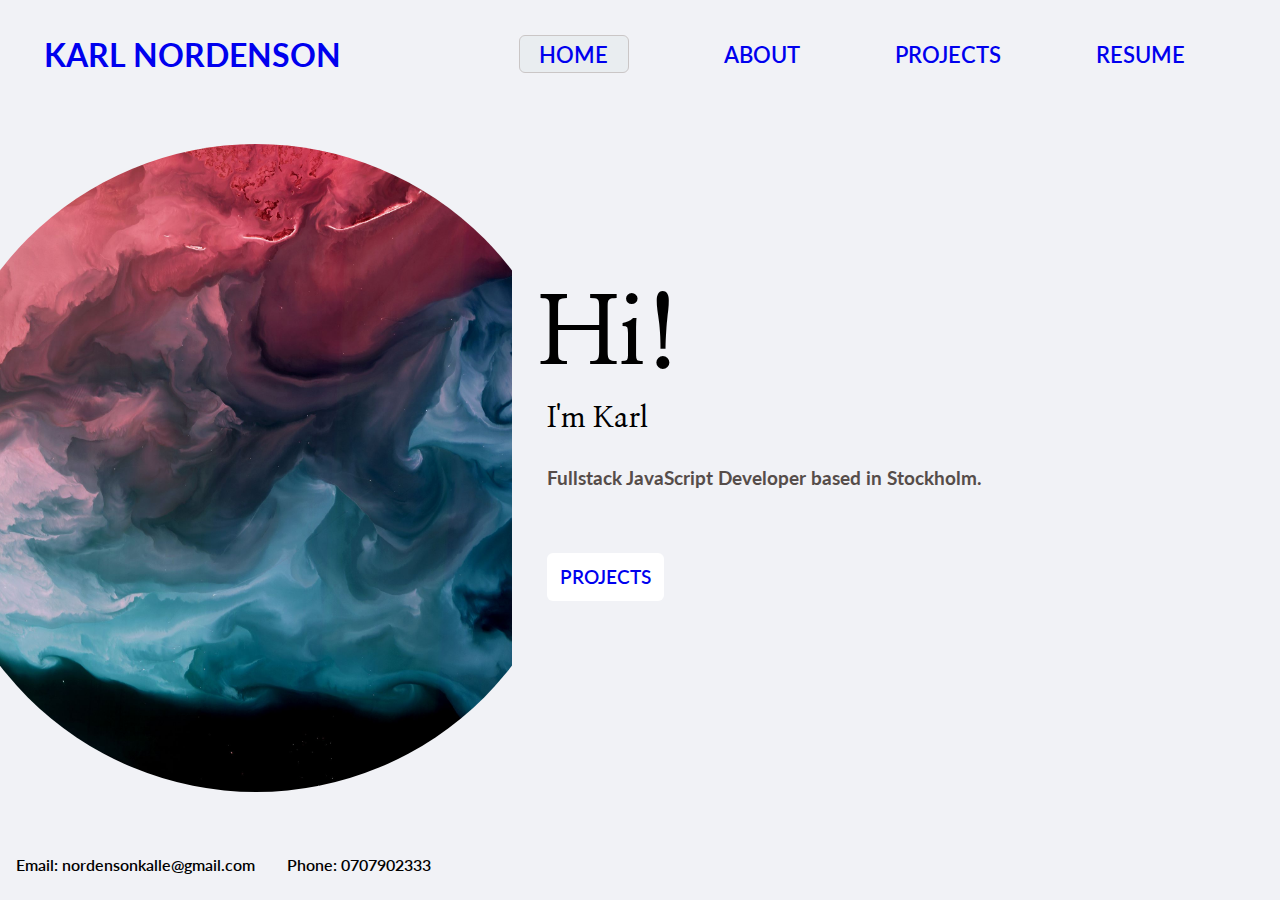
<file: index.html>
<!DOCTYPE html>
<html lang="en">
<head>
    <meta charset="UTF-8">
    <meta http-equiv="X-UA-Compatible" content="IE=edge">
    <meta name="viewport" content="width=device-width, initial-scale=1.0">
    <link rel="stylesheet" href="style.css">
    <title>Karl Nordenson - Home</title>
    <!-- Google tag (gtag.js) -->
<script async src="https://www.googletagmanager.com/gtag/js?id=G-8R57VBYNRJ"></script>
<script>
  window.dataLayer = window.dataLayer || [];
  function gtag(){dataLayer.push(arguments);}
  gtag('js', new Date());

  gtag('config', 'G-8R57VBYNRJ');
</script>
<script>
    function trackButtonClick() {
        console.log('Button clicked');

        gtag('event', 'click', {
            'event_category': 'Button',
            'event_label': 'Projects Button Clicked'
        });
    }

    document.addEventListener("DOMContentLoaded", function() {
        var projectsButton = document.getElementById('projectsButton');
        if (projectsButton) {
            projectsButton.addEventListener('click', trackButtonClick);
        }
    });
</script>
</head>
<body>
    <header>
        <section class="hleft">
            <h1 ><a class="headername" href="index.html">KARL NORDENSON</a></h1>
        </section>
        <nav class="hnav">
            <ul class="navlinks">
                <li class="highlighted"><a href="index.html">Home</a></li>
                <li><a href="about.html">About</a></li>
                <li><a href="projects.html">Projects</a></li>
                <li><a href="resume.html">Resume</a></li>
            </ul>
        </nav>
    </header>
    
    
    
    <main class="home-container">
        <div class="home-col-left">
                <img src="abstractresize.jpg" alt="Some abstract art.">
        </div>
        <section class="home-col-right">
            <h1>Hi!</h1>
            <h3>I'm Karl</h3>
            <h4>Fullstack JavaScript Developer based in Stockholm.</h4>
            <a href="projects.html" class="portlink" id="projectsButton">PROJECTS</a>
        </section>
        </main>
    <footer>
        <p>Email: nordensonkalle@gmail.com</p>
        <p>Phone: 0707902333</p>
    </footer>

</body>
</html>
</file>
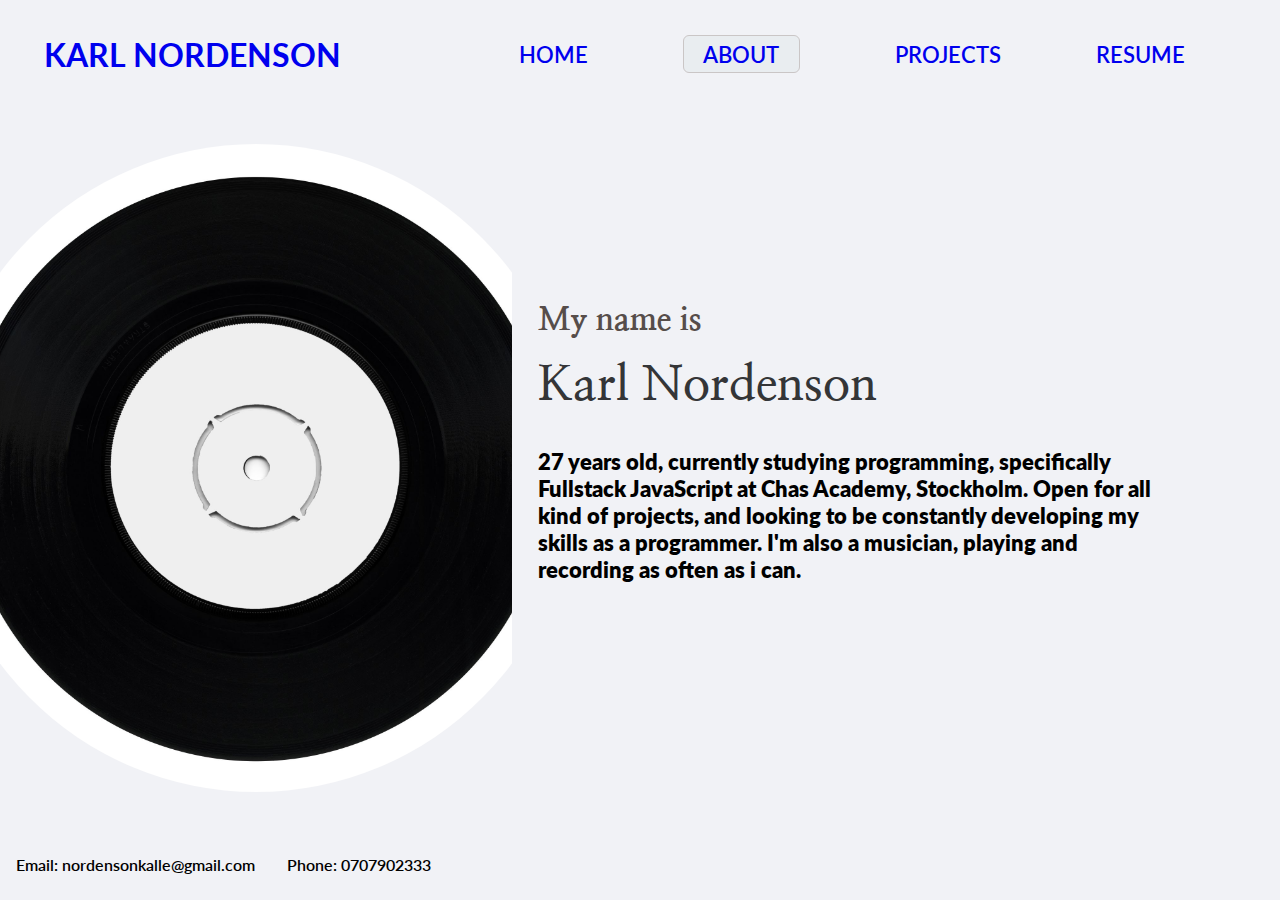
<file: about.html>
<!DOCTYPE html>
<html lang="en">
<head>
    <meta charset="UTF-8">
    <meta http-equiv="X-UA-Compatible" content="IE=edge">
    <meta name="viewport" content="width=device-width, initial-scale=1.0">
    <link rel="stylesheet" href="style.css">
    <title>Karl Nordenson - About</title>
    <!-- Google tag (gtag.js) -->
<script async src="https://www.googletagmanager.com/gtag/js?id=G-8R57VBYNRJ"></script>
<script>
  window.dataLayer = window.dataLayer || [];
  function gtag(){dataLayer.push(arguments);}
  gtag('js', new Date());

  gtag('config', 'G-8R57VBYNRJ');
</script>
</head>
<body>
    <header>
        <section class="hleft">
            <h1><a href="index.html">KARL NORDENSON</a></h1>
        </section>
        <nav class="hnav">
            <ul class="navlinks">
                <li><a href="index.html">Home</a></li>
                <li class="highlighted"><a href="about.html">About</a></li>
                <li><a href="projects.html">Projects</a></li>
                <li><a href="resume.html">Resume</a></li>
            </ul>
        </nav>
    </header>
    <main class="about-container">
        <div class="about-col-left">
            <img src="vinylsimpleresize.jpg" alt="A vinyl record.">
        </div>
        <section class="about-col-right">
            <h4>My name is</h4>
            <h3>Karl Nordenson</h3>
            <p>27 years old, currently studying programming, specifically Fullstack JavaScript at Chas Academy, Stockholm. Open for all kind of projects, and looking to be constantly developing my skills as a programmer. I'm also a musician, playing and recording as often as i can.</p>
        </section>
    </main>
    <footer>
        <p>Email: nordensonkalle@gmail.com</p>
        <p>Phone: 0707902333</p>
    </footer>

</body>
</html>
</file>
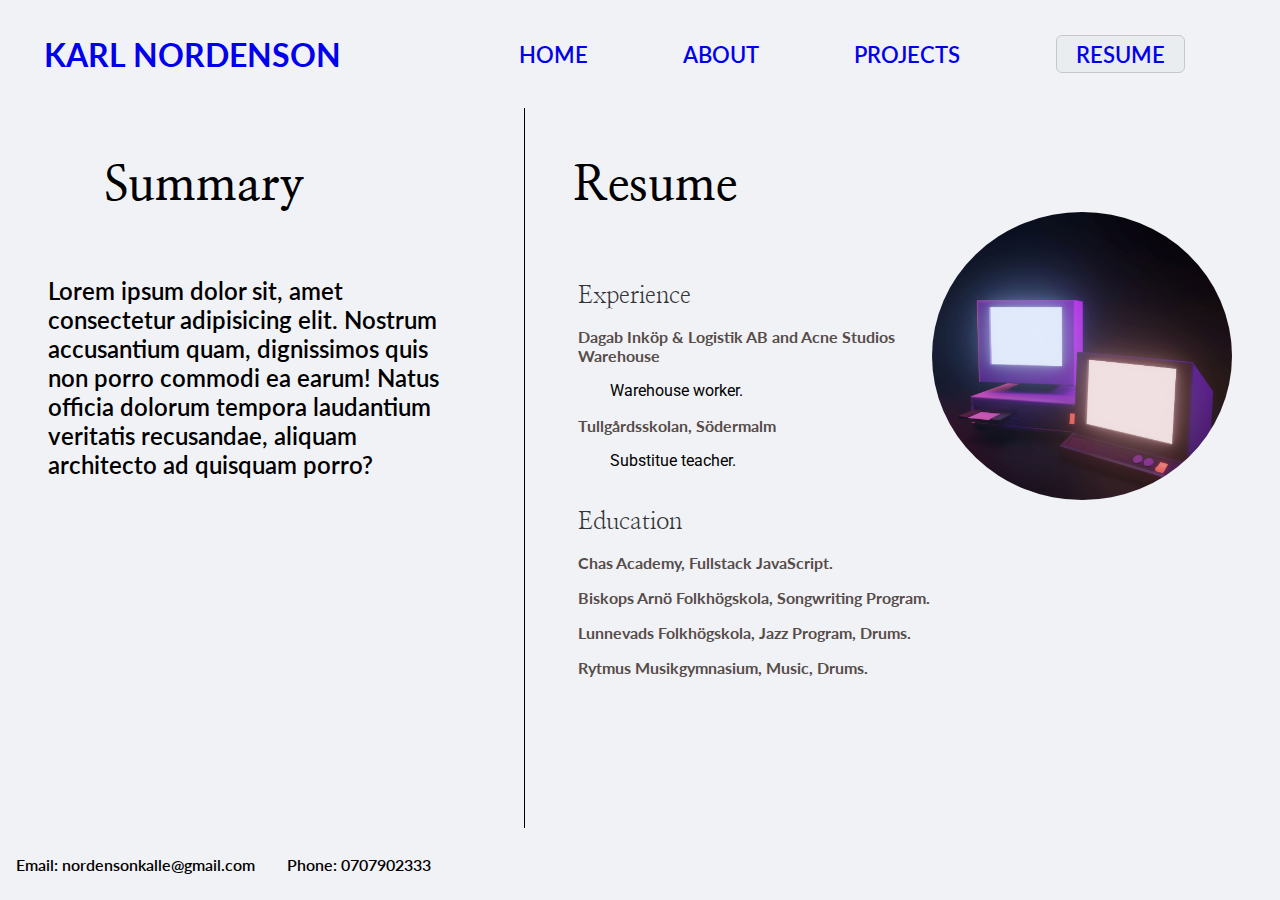
<file: resume.html>
<!DOCTYPE html>
<html lang="en">
<head>
    <meta charset="UTF-8">
    <meta http-equiv="X-UA-Compatible" content="IE=edge">
    <meta name="viewport" content="width=device-width, initial-scale=1.0">
    <link rel="stylesheet" href="style.css">
    <title>Karl Nordenson - Resume</title>
    <!-- Google tag (gtag.js) -->
<script async src="https://www.googletagmanager.com/gtag/js?id=G-8R57VBYNRJ"></script>
<script>
  window.dataLayer = window.dataLayer || [];
  function gtag(){dataLayer.push(arguments);}
  gtag('js', new Date());

  gtag('config', 'G-8R57VBYNRJ');
</script>
</head>
<body>
    <header>
        <section class="hleft">
            <h1><a href="index.html">KARL NORDENSON</a></h1>
        </section>
        <nav class="hnav">
            <ul class="navlinks">
                <li><a href="index.html">Home</a></li>
                <li><a href="about.html">About</a></li>
                <li ><a href="projects.html">Projects</a></li>
                <li class="highlighted"><a href="resume.html">Resume</a></li>
            </ul>
        </nav>
    </header>
    <main class="resume-container">
        <section class="resume-col-left">
            <h2>Summary</h2>
            <p>Lorem ipsum dolor sit, amet consectetur adipisicing elit. Nostrum accusantium quam, dignissimos quis non porro commodi ea earum! Natus officia dolorum tempora laudantium veritatis recusandae, aliquam architecto ad quisquam porro?</p>
        </section>
        <section class="resume-col-right">
            <h1>Resume</h1>
            <ul class="resume-list">
                <li class="work">Experience</li>


                <li class="education">Education</li>

            </ul>

        </section>
        <div class="resume-col-img">
            <img src="computersresize.jpg" alt="Some computers.">
        </div>
    </main>
    <footer>
        <p>Email: nordensonkalle@gmail.com</p>
        <p>Phone: 0707902333</p>
    </footer>
    <script src="resume.js"></script>
</body>
</html>
</file>
<file: style.css>
@import url('https://fonts.googleapis.com/css2?family=Catamaran:wght@300&family=Corben&family=Lato:wght@100&family=Nanum+Myeongjo:wght@700&family=Roboto&family=Rubik+Mono+One&display=swap');

body, html {
    box-sizing: border-box;
    overflow-x: hidden;
    width: 100vw;
    height: auto;
    font-family: sans-serif;
    margin: 0;
    background-color: #F1F2F6;
}

header {
    display: flex;
    background-color: #F1F2F6;
    align-items: center;
    width: 100%;
    height: 12vh;
}

.hleft {
    display: flex;
    flex-direction: column;
    width: 30%;
}



.hleft h1 {
    font-size: 2rem;
    font-family:'Lato', sans-serif;
    align-self: center;
}



.hnav {
    width: 70%;

  }

.navlinks {

    display: flex;
    text-transform: uppercase;
    color: black;
    align-items: center;
    font-family:'Lato', sans-serif;
    font-size: 1.4rem;
    font-weight: 600;
    list-style-type: none;
    justify-content: space-evenly;


}

a {
  text-decoration: none;
}

a:visited {
  color: black;
}

.highlighted {
  background-color: #E9EDF0;
  padding: 0.3rem 1.2rem;
  color: white;
  border: 1px solid rgb(202, 198, 198);
  border-radius: 6px;
}





.home-container {
        display: flex;
        width: 100%;
        height: auto;
        
  }

  .home-col-left {
    display: flex;
    background-color: #F1F2F6;
    height: 80vh;
    width: 40%;
    justify-content: center;
    align-items: center;
  }

  .home-col-left>img {
    display: flex;
    height: 90%;
    border-radius: 90%;
    margin: 6.5rem 0;



  }

  .home-col-right {
    display: flex;
    flex-direction: column;
    background-color: #F1F2F6;
    height: 80vh;
    width: 60%;
  }

  .home-col-right>h1 {
 
    color: black;
    font-size: 6rem;
    font-family: 'Nanum Myeongjo', serif;
    display: flex;
    align-items: center;
    width: 100%;
    height: 10%;
    margin: 12rem 0 0 1.6rem;
  }

  .home-col-right h3 {
    color: black;
    font-family: 'Nanum Myeongjo', serif;
    font-size:1.8rem;
    width: 100%;
    margin-left: 2.2rem;


  }

  .home-col-right h4 {
    color: #564D4A;
    font-family:'Lato', sans-serif;
    font-size: 1.2rem;
    width: 100%;
    margin: 0 0 0 2.2rem;


}

.portlink{
    text-decoration: none;
    background-color: white;
    border-radius: 6px;
    font-size: 1.2rem;
    font-weight: 600;
    margin: 4rem 0 8rem 2.2rem;
    align-self: flex-start;
    font-family:'Lato', sans-serif;
    padding: 0.8rem;
}


  footer {
    display: flex;
    width: 100vw;
    height: 8vh;
    background-color: #F1F2F6;
    

  }

  footer p  {
    font-family:'Lato', sans-serif;
    font-weight: 600;
    align-self: center;
    margin: 0rem 1rem; 
}


  
  
  
  
  
.about-container {
    display: flex;
    width: 100%;
    height: auto;
    
}

.about-col-left {
display: flex;
background-color: #F1F2F6;
height: 80vh;
width: 40%;
justify-content: center;
align-items: center;
}

.about-col-left>img {
display: flex;
height: 90%;
border-radius: 100%;
margin: 6.5rem 0;



}

.about-col-right {
display: flex;
flex-direction: column;
background-color: #F1F2F6;
height: 80vh;
width: 60%;
align-items: flex-start;
justify-content: flex-start;
}

.about-col-right h3 {
color: #343537;
font-family: 'Nanum Myeongjo', serif;
font-size: 3rem;
font-weight: 1200;
width: auto;
margin: 1rem 0 0 1.6rem;


}

.about-col-right h4 {
color: #564D4A;
font-family: 'Nanum Myeongjo', serif;
font-size: 2rem;
font-weight: 800;
width: auto;
margin: 12rem 0 0 1.6rem;


}

.about-col-right>p {
font-size: 1.4rem;
font-weight: 800;
font-family:'Lato', sans-serif;
width: 80%;
margin: 2rem 0 18rem 1.6rem;
}







.projects-container {
  display: flex;
  flex-direction: column;
  width: 100%;
  height: 100%;
  
}

.projects-images {
display: flex;
background-color: #F1F2F6;
height: 60vh;
width: 100%;
justify-content: center;
align-items: center;
margin: 2rem;
}

.projects-images>img {
display: flex;
align-self: center;
justify-content: center;
height: fit-content;
width: 48vw;
margin: 0rem 0 0rem 0rem;
border-radius: 5px;
border: 1px solid black;




}

.projects-text {
display: flex;
flex-direction: column;
background-color: #F1F2F6;
height: 10vh;
width: 100%;
align-items: center;
justify-content: center;
margin: 5rem 0;
}

.projects-text>h1 {

color: black;
font-size: 3rem;
font-weight:800;
font-family: 'Nanum Myeongjo', serif;
display: flex;
align-items: center;
justify-content: center;
width: 100%;
height: 10%;
margin: 5rem 0 0 3rem;
}


.projects-text>p {
color: #343537;
font-family:'Lato', sans-serif;
font-size: 1.8rem;
font-weight: 700;
width: 70%;
margin: 2.2rem 0 0 4rem;
justify-content: center;
text-align: center;
}

.projects-text>a {
  color: #343537;
  font-family:'Lato', sans-serif;
  font-size: 1.8rem;
  font-weight: 700;
  width: 70%;
  margin: 2.2rem 0 0 4rem;
  justify-content: center;
  text-align: center;
  }




.resume-container {
  display: flex;

  width: 100%;
  height: 80vh;
  
}

.resume-col-left {
display: flex;
flex-direction: column;
background-color: #F1F2F6;
height: 80vh;
width: 45%;
border-right: 1px solid black;
}

.resume-col-left>h2 {
color: black;
font-size: 3rem;
font-weight: bold;
font-family: 'Nanum Myeongjo', serif;
width: 100%;
height: 10%;
margin: 3rem 0 0 6.5rem;
}

.resume-col-left>p {
font-family:'Lato', sans-serif;
font-size: 1.5rem;
font-weight: 600;
width: 80%;
margin: 3rem;
}

.resume-col-left>img {
display: flex;
height: fit-content;
width: 45vw;
margin-left: 4rem;
border-radius: 10px;
border: 1px solid black;


}

.resume-col-right {
display: flex;
flex-direction: column;
background-color: #F1F2F6;
height: 80vh;
width:35%;
align-items: flex-start;
justify-content: flex-start;
}

.resume-col-right>h1 {

color: black;
font-size: 3rem;
font-weight: bold;
font-family: 'Nanum Myeongjo', serif;
align-items: center;
width: 100%;
height: 10%;
margin: 3rem 0 0 3rem;
}

.resume-col-right>ul {
list-style: none;

display: flex;
flex-direction: column;
color: #BA1B1D;
margin: 2rem 0 0 0.8rem;
}


.resume-list>li {
font-size: 1.5rem;
color: #343537;
font-family: 'Nanum Myeongjo', serif;
margin-top: 1.3rem;
}



.resume-col-right h4 {
color: #564D4A;
font-family:'lato', sans-serif;
font-size: 1rem;
width: 100%;
margin: 1rem 0;



}

.resume-col-right p {
color: black;
margin: 0rem 0 1rem 2rem;
font-family:'Roboto', sans-serif;
font-size: 1rem;
}

.resume-col-img {
height: auto;
width: auto;
background-color: #F1F2F6;
}

.resume-col-img>img {
display: flex;
height: 40%;
border-radius: 90%;
margin: 6.5rem 0;
margin-right: 3rem;

}

.modal-target {
  width: 300px;
  border-radius: 5px;
  cursor: pointer;
  transition: 0.3s;
}

.modal-target:hover {opacity: 0.7;}

.modal {
  display: none; 
  position: fixed; 
  z-index: 1;
  padding-top: 100px;
  left: 0;
  top: 0;
  width: 100%; 
  height: 100%; 
  overflow: auto; 
  background-color: rgb(0,0,0); 
  background-color: rgba(0,0,0,0.8); 
}


.modal-content {
  margin: auto;
  display: block;
  width: 80%;
  height: 80%;
  opacity: 1 !important;

  border-radius: 10px;
}


.modal-caption {
  margin: auto;
  display: block;
  width: 80%;
  max-width: 1200px;
  text-align: center;
  color: white;
  font-weight: 700;
  font-size: 1em;
  margin-top: 32px;
}


.modal-content, .modal-caption {  
  -webkit-animation-name: zoom;
  -webkit-animation-duration: 0.3s;
  animation-name: zoom;
  animation-duration: 0.3s;
}

@-webkit-keyframes zoom {
  from {-webkit-atransform:scale(0)} 
  to {-webkit-transform:scale(1)}
}

@keyframes zoom {
  from {transform:scale(0)} 
  to {transform:scale(1)}
}


.modal-close {
  position: absolute;
  top: 2rem;
  right: 2rem;
  color: #f1f1f1;
  font-size: 40px;
  font-weight: bold;
  transition: 0.3s;
}

.modal-close:hover,
.modal-close:focus {
  color: #bbb;
  text-decoration: none;
  cursor: pointer;
}



  @media screen and (max-width: 650px) {
    
    
    header {
      flex-direction: column;
      justify-content: space-between;
      height: 30vh;
    }

    .hleft {
      width: 100%;
      height: 5vh;
    }

    .hnav {
      display: flex;
      width: 100%;
      height: 20vh;
      align-items: center;
      justify-content: center;

    }

    .navlinks {
      
      flex-direction: column;
      align-items: center;
      justify-content: center;
      padding: 0;
    }
    
    .navlink>li {
      width: 100vh;


    }

    .home-container, .about-container, .projects-container, .resume-container {
      display: flex;
      flex-direction: column;
      height: auto;
    }
    .home-col-left, .about-col-left, .projects-col-left, .resume-col-left  {
      width: 100%;
      height: 30vh;

    }

    .home-col-left>img {
      width: auto;
      height: 100%;
      margin: 0;
    }
    .home-col-right, .about-col-right, .projects-col-right, .resume-col-right {
      width: 100%;
      height: auto;

    }

    .home-col-right>h1 {
      margin-top: 2rem;
    }

    .about-col-right>h4 {
      margin-top: 1rem;
    }

    .projects-images {
      width: 100%;
      height: auto;
      margin: 0;
    }

    .projects-images>img {
      width: 80%;
      height: fit-content;
      margin: 1rem 0;
      align-items: center;
      justify-content: center;
    }
    .projects-text>p {
      width: 100%;
      margin: 4rem 0;
      font-size: 1.5rem;
      align-self: center;
    }

    .projects-text>h4 {
      margin: 2rem;

    }
    .projects-text>h1 {

    }

    .projects-text>a {
      width: 100%;
      margin: 4rem 0;
      font-size: 1.5rem;
      align-self: center;
    }

    .resume-col-left {
      width: 100%;
      height: auto;
      align-items: center;
    }

    .resume-col-img>img {
      height: 30%;
      width: 100%;
    }
    
    footer {
      display: flex;
      flex-direction: column;
      height: auto;
    }


  }
</file>
